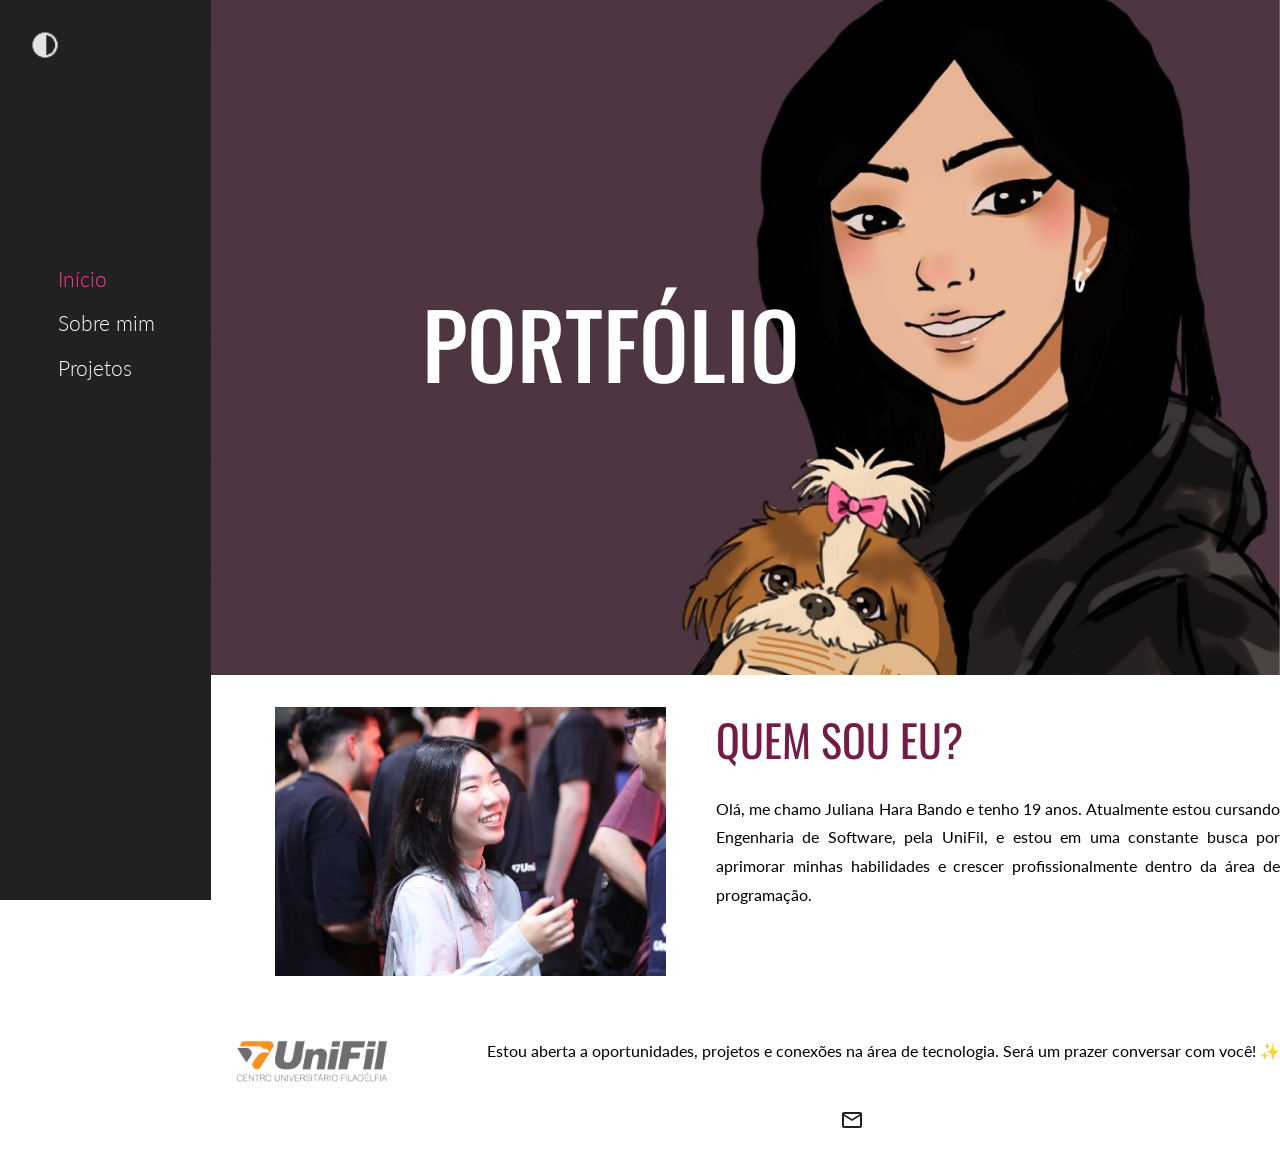
<file: index.html>
<!DOCTYPE html>
<html lang="pt-br">
<head>
    <meta charset="UTF-8">
    <meta name="viewport" content="width=device-width, initial-scale=1.0">
    <link rel="shortcut icon" href="images/Logo_UniFil_semfundo.png" type="image/x-icon">
    <link rel="stylesheet" href="style.css">
    <link rel="preconnect" href="https://fonts.googleapis.com">
    <link rel="preconnect" href="https://fonts.gstatic.com" crossorigin>
    <link href="https://fonts.googleapis.com/css2?family=Oswald:wght@200..700&display=swap" rel="stylesheet">
    <link href="https://fonts.googleapis.com/css2?family=Lato:ital,wght@0,100;0,300;0,400;0,700;0,900;1,100;1,300;1,400;1,700;1,900&display=swap" rel="stylesheet">
    <link rel="stylesheet" href="https://fonts.googleapis.com/css2?family=Material+Symbols+Outlined:opsz,wght,FILL,GRAD@20..48,100..700,0..1,-50..200&icon_names=mail" />
    <title>Portfólio Juliana Hara</title>
</head>
<body>
    <aside>
        <nav class="paginas">
            <img src="images/Icone_contraste.png" id= "iconeTema" alt="ALterar tema">
            <script src="temaescuro.js"></script>
            <h2><a href="index.html" class="ativa">Início</a></h2>
            <h2><a href="sobremim.html">Sobre mim</a></h2>
            <h2><a href="projetos.html">Projetos</a></h2>
        </nav>
    </aside>
    <main>
        <header>
            <h1>Portfólio</h1>
        </header>
        
        <section id="introducao">
            <div class="foto">
                <img src="images/Foto_inicio.jpg" alt="Foto de Juliana na Semana Tecnológica de 2025">
            </div>
            <div class="texto">
                <h2>Quem sou eu?</h2>
                <p>
                    Olá, me chamo Juliana Hara Bando e tenho 19 anos. Atualmente estou cursando Engenharia
                    de Software, pela UniFil, e estou em uma constante busca por aprimorar minhas habilidades
                    e crescer profissionalmente dentro da área de programação.
                </p>
            </div>
        </section>
        
        <footer>
            <div class="topo-footer">
                <div class="logo">
                    <img src="images/Logo_UniFil.png" alt="Logo da Instituição UniFil">
                </div>
                <div class="rodape">
                    <p>Estou aberta a oportunidades, projetos e conexões na área de tecnologia. Será um prazer conversar com você! ✨</p><br>
                </div>
            </div>
            <div class="contato">
                <a href="mailto:juliana.bando@edu.unifil.br" target="_blank">
                    <span class="material-symbols-outlined">mail</span>
                </a>
            </div>
        </footer>
    </main>
</body>
</html>
</file>
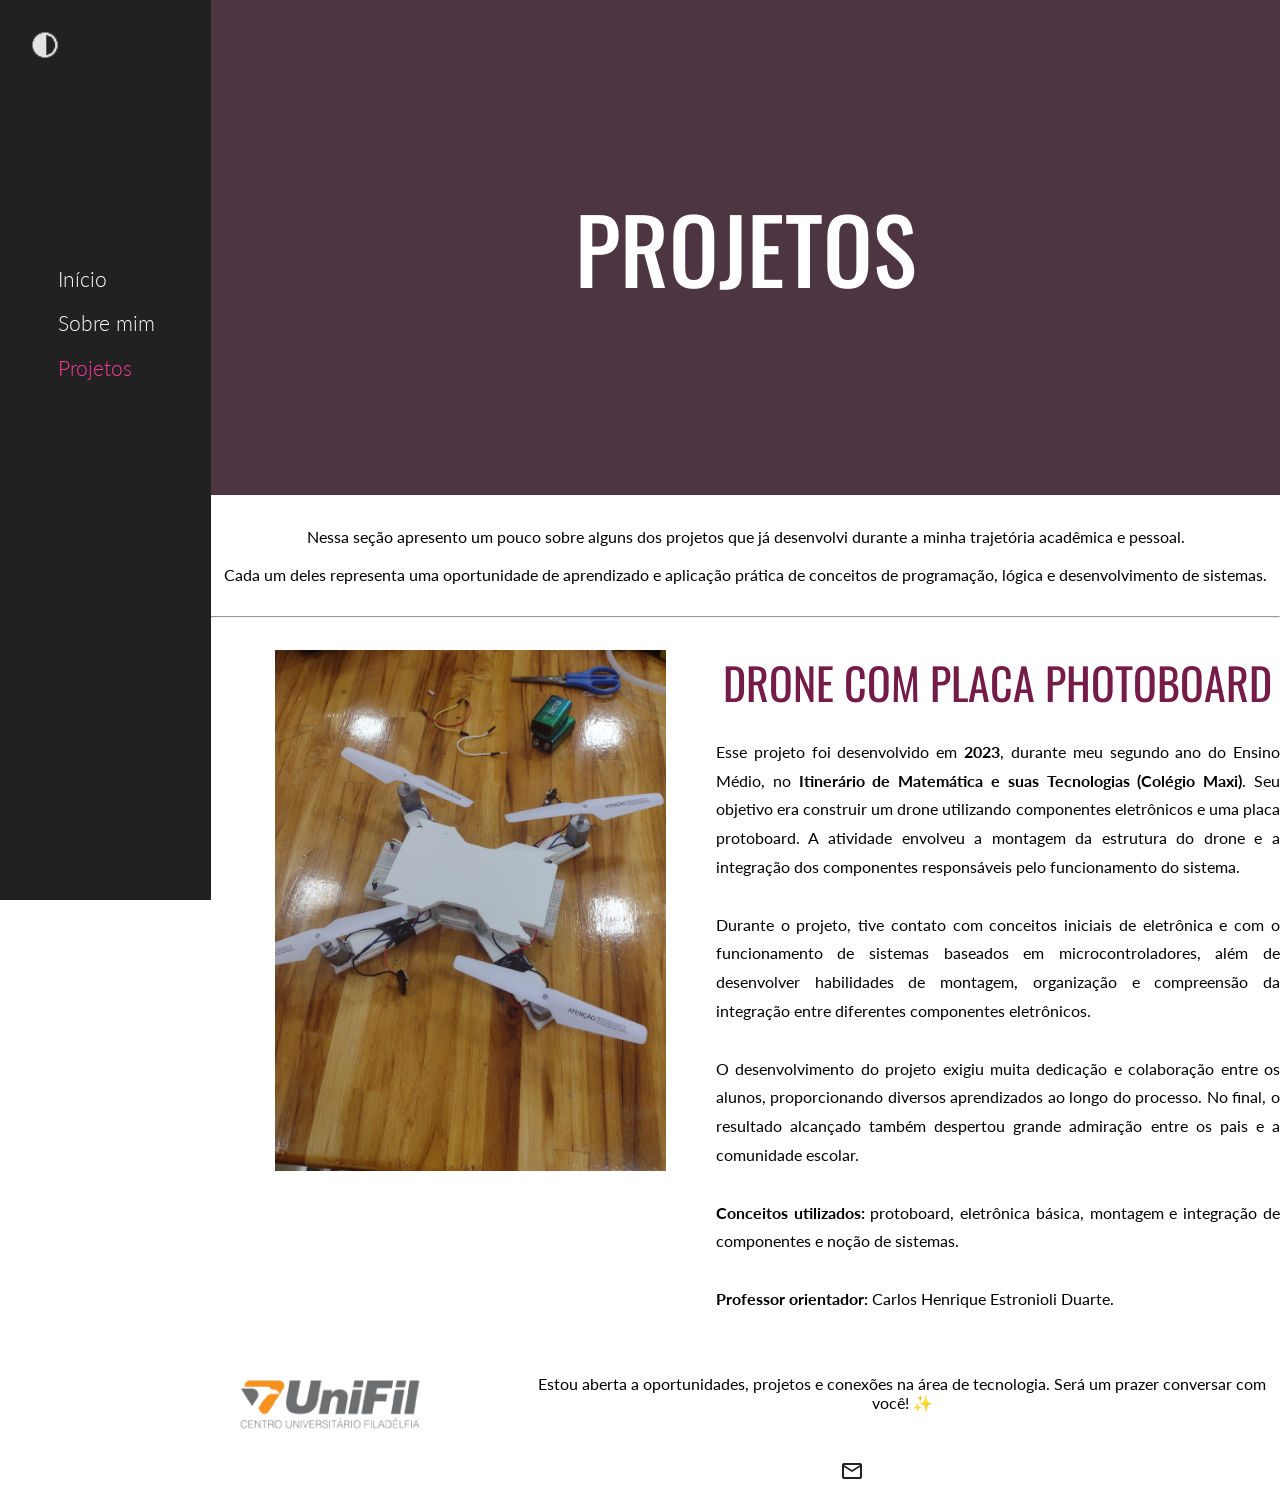
<file: projetos.html>
<!DOCTYPE html>
<html lang="pt-br">
<head>
    <meta charset="UTF-8">
    <meta name="viewport" content="width=device-width, initial-scale=1.0">
    <link rel="shortcut icon" href="images/Logo_UniFil_semfundo.png" type="image/x-icon">
    <link rel="preconnect" href="https://fonts.googleapis.com">
    <link rel="preconnect" href="https://fonts.gstatic.com" crossorigin>
    <link href="https://fonts.googleapis.com/css2?family=Oswald:wght@200..700&display=swap" rel="stylesheet">
    <link href="https://fonts.googleapis.com/css2?family=Lato:ital,wght@0,100;0,300;0,400;0,700;0,900;1,100;1,300;1,400;1,700;1,900&display=swap" rel="stylesheet">
    <link rel="stylesheet" href="https://fonts.googleapis.com/css2?family=Material+Symbols+Outlined:opsz,wght,FILL,GRAD@20..48,100..700,0..1,-50..200&icon_names=mail" />
    <link rel="stylesheet" href="projetos.css">
    <title>Projetos</title>
</head>
<body>
    <aside>
        <nav class="paginas">
            <img src="images/Icone_contraste.png" id= "iconeTema" alt="ALterar tema">
            <script src="temaescuro.js"></script>
            <h2><a href="index.html">Início</a></h2>
            <h2><a href="sobremim.html">Sobre mim</a></h2>
            <h2><a href="projetos.html" class="ativa">Projetos</a></h2>
        </nav>
    </aside>
    <main>
        <header>
            <h1>Projetos</h1>
        </header>

        <div class="introducao-pagina">
            <p>Nessa seção apresento um pouco sobre alguns dos projetos que já desenvolvi durante a minha trajetória acadêmica e pessoal. <br><br>
            Cada um deles representa uma oportunidade de aprendizado e aplicação prática de conceitos de programação, lógica e desenvolvimento de sistemas.</p>
        </div>
        <hr>
        <section id="trabalhos">
            <div class="foto-drone">
                <img src="images/Foto_drone_Ju.jpg" alt="Foto do drone feito com placa photoboard">
            </div>
            <div class="texto-drone">
                <h2>Drone com placa photoboard</h2>
                <p>
                    Esse projeto foi desenvolvido em <b>2023</b>, durante meu segundo ano do Ensino Médio, no <b>Itinerário de Matemática 
                    e suas Tecnologias (Colégio Maxi)</b>. Seu objetivo era construir um drone utilizando componentes eletrônicos e 
                    uma placa protoboard. A atividade envolveu a montagem da estrutura do drone e a integração dos componentes 
                    responsáveis pelo funcionamento do sistema. <br><br>

                    Durante o projeto, tive contato com conceitos iniciais de eletrônica e com o funcionamento de sistemas baseados 
                    em microcontroladores, além de desenvolver habilidades de montagem, organização e compreensão da integração entre 
                    diferentes componentes eletrônicos. <br><br>

                    O desenvolvimento do projeto exigiu muita dedicação e colaboração entre os alunos, proporcionando diversos aprendizados 
                    ao longo do processo. No final, o resultado alcançado também despertou grande admiração entre os pais e a comunidade escolar.
                    <br><br>

                    <b>Conceitos utilizados:</b> protoboard, eletrônica básica, montagem e integração de componentes e noção de sistemas. <br><br>

                    <b>Professor orientador:</b> Carlos Henrique Estronioli Duarte.
                </p>
            </div>
        </section>

        <footer>
            <div class="topo-footer">
                <div class="logo">
                    <img src="images/Logo_UniFil.png" alt="Logo da Instituição UniFil">
                </div>
                <div class="rodape">
                    <p>Estou aberta a oportunidades, projetos e conexões na área de tecnologia. Será um prazer conversar com você! ✨</p><br>
                </div>
            </div>
            <div class="contato">
                <a href="mailto:juliana.bando@edu.unifil.br" target="_blank">
                    <span class="material-symbols-outlined">mail</span>
            </div>
        </footer>
    </main>
</body>
</html>
</file>
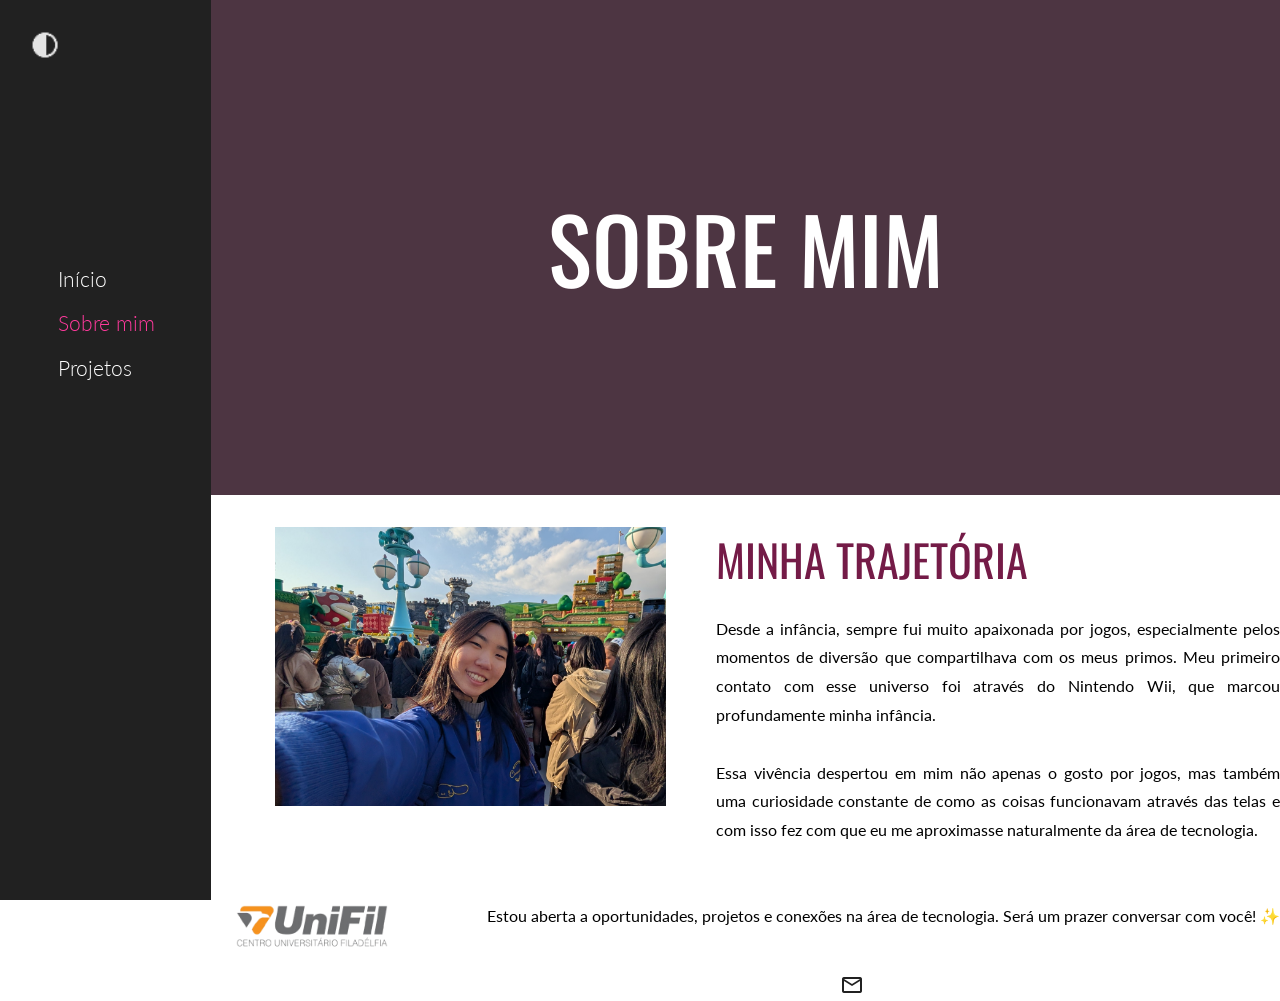
<file: sobremim.html>
<!DOCTYPE html>
<html lang="pt-br">
<head>
    <meta charset="UTF-8">
    <meta name="viewport" content="width=device-width, initial-scale=1.0">
    <link rel="shortcut icon" href="images/Logo_UniFil_semfundo.png" type="image/x-icon">
    <link rel="preconnect" href="https://fonts.googleapis.com">
    <link rel="preconnect" href="https://fonts.gstatic.com" crossorigin>
    <link href="https://fonts.googleapis.com/css2?family=Oswald:wght@200..700&display=swap" rel="stylesheet">
    <link href="https://fonts.googleapis.com/css2?family=Lato:ital,wght@0,100;0,300;0,400;0,700;0,900;1,100;1,300;1,400;1,700;1,900&display=swap" rel="stylesheet">
    <link rel="stylesheet" href="https://fonts.googleapis.com/css2?family=Material+Symbols+Outlined:opsz,wght,FILL,GRAD@20..48,100..700,0..1,-50..200&icon_names=mail" />
    <link rel="stylesheet" href="sobremim.css">
    <title>Sobre mim</title>
</head>
<body>
    <aside>
        <nav class="paginas">
            <img src="images/Icone_contraste.png" id= "iconeTema" alt="ALterar tema">
            <script src="temaescuro.js"></script>
            <h2><a href="index.html">Início</a></h2>
            <h2><a href="sobremim.html" class="ativa">Sobre mim</a></h2>
            <h2><a href="projetos.html">Projetos</a></h2>
        </nav>
    </aside>
    <main>
        <header>
            <h1>Sobre mim</h1>
        </header>
            
        <section id="curiosidades">
            <div class="foto">
                <img src="images/Foto_Ju_USJ.jpg" alt="Foto de Juliana no Parque Universal Studios Japan, Super Nintendo World">
            </div>
            <div class="texto">
                <h2>Minha Trajetória</h2>
                <p>
                    Desde a infância, sempre fui muito apaixonada por jogos, especialmente pelos momentos de
                    diversão que compartilhava com os meus primos. Meu primeiro contato com esse universo
                    foi através do Nintendo Wii, que marcou profundamente minha infância. <br><br>
                    Essa vivência despertou em mim não apenas o gosto por jogos, mas também uma curiosidade
                    constante de como as coisas funcionavam através das telas e com isso fez com que eu me
                    aproximasse naturalmente da área de tecnologia.
                </p>
            </div>
        </section>

        <footer>
            <div class="topo-footer">
                <div class="logo">
                    <img src="images/Logo_UniFil.png" alt="Logo da Instituição UniFil">
                </div>
                <div class="rodape">
                    <p>Estou aberta a oportunidades, projetos e conexões na área de tecnologia. Será um prazer conversar com você! ✨</p><br>
                </div>
            </div>
            <div class="contato">
                <a href="mailto:juliana.bando@edu.unifil.br" target="_blank">
                    <span class="material-symbols-outlined">mail</span>
            </div>
        </footer>
    </main>
</body>
</html>
</file>
<file: style.css>
/* cores:
#4d3542
#212121
#ff4d97
*/

* {
    margin: 0;
    padding: 0;
    box-sizing: border-box;
}

main {
    margin-left: 16.5%;
}

header {
    min-height: 75vh;

    background-color: #4d3542;
    background-image: url(images/Capa_de_fundo_portfolio_Ju.jpg);
    background-size: auto 130%;
    background-position: right;
    background-repeat: no-repeat;
}

h1 {
    text-transform: uppercase;
    font-size: 90px;
    font-weight: 450;
    font-family: "Oswald", sans-serif;

    color: white;

    position: absolute;

    left: 33%;
    top: 38%;

    transform: translateY(-50%);

    margin: 0;
}

nav {
    width: 16.5%;
    height: 100vh;

    top: 0;
    left: 0;

    display: flex;
    flex-direction: column;

    position: fixed;

    padding-top: 16rem;
    padding-left: 3rem;

    text-align: left;

    font-size: 14px;
    background-color: #212121;
}

#iconeTema {
    position: absolute;
    width: 30px;
    top: 30px;
    left: 30px;

    cursor: pointer;
    transition: 0.3s;
}

.paginas a {
    color: white;
    text-decoration: none;
}

.paginas a.ativa,
.paginas a:hover {
    color: #ff3a9d;
}

nav > h2 {
    padding: 6%;
    font-family: "Lato", sans-serif;
    font-weight: 300;
}

section {
    display: grid;
    padding-left: 6%;
    padding-top: 3%;
}

#introducao {
    display: flex;
    gap: 50px;
}

.foto img {
    width: 450px;
    height: auto;
    max-width: 100%;
}

.texto > h2 {
    max-width: 600px;

    font-size: 44px;
    font-family: "Oswald", sans-serif;
    font-weight: 400;

    color: #741b47;

    text-align: left;
    text-transform: uppercase;
}

.texto > p {
    text-align: justify;

    font-family: "Lato", sans-serif;
    line-height: 1.8;

    padding-top: 4%;
    max-width: 650px;
}

footer {
    text-align: center;
    padding-top: 3%;
    padding-bottom: 3%;
}

.topo-footer {
    display: flex;
    gap: 7%;
    justify-content: center;
    align-items: center;
}

.logo img {
    width: 200px;
    max-width: 100%;
}

.rodape > p {
    font-family: "Lato", sans-serif;
}

.contato {
    flex-basis: 100%;
    margin-left: 20%;
}

.contato span {
    color: #212121;
}

@media (max-width: 600px) {

    main {
        margin-left: 0;
    }

    nav {
        position: relative;
        width: 100%;
        height: auto;

        padding: 20px;

        flex-direction: row;
        justify-content: center;
        align-items: center;
        gap: 15px;
    }

    nav h2 {
        padding: 0;
    }

    #iconeTema {
        position: static;
        width: 25px;
    }

    header {
        min-height: 300px;

        background-size: contain;
        background-position: bottom;
        background-repeat: no-repeat;

        background-color: #4d3542;       
    }

    h1 {
        font-size: 50px;

        position: absolute;

        left: 15%;
        bottom: 63%;

        top: auto;
        transform: none;

        margin: 0;
    }

    section {
        padding: 30px 20px;
    }

    #introducao {
        flex-direction: column;
        text-align: center;
        gap: 30px;
    }

    .foto img {
        width: 100%;
        max-width: 320px;
    }

    .texto > h2 {
        font-size: 32px;
        text-align: center;
    }

    .texto > p {
        text-align: justify;
        max-width: 100%;
    }

    .topo-footer {
        flex-direction: column;
        gap: 20px;
    }

    .logo img {
        width: 150px;
    }

    .contato {
        margin-left: 0;
    }
}

body.escuro section,
body.escuro footer,
body.escuro .introducao-pagina {
    background-color: #121212;
}

body.escuro p,
body.escuro .contato span {
    color: white;
}
</file>
<file: projetos.css>
/* cores: 
#4d3542
#212121
#ff4d97
colocar o justify no paragrafo que escrevi sobre mim na página inicial (deixa as letras alinhadas)
*/
* { 
    margin: 0;
    padding: 0;
    box-sizing: border-box;
}


main {
    margin-left: 16.5%;
}

header {
    height: 55vh;
    background-color: #4d3542;

    display: flex;
    justify-content: center;
    align-items: center;
}

.introducao-pagina p {
    padding-top: 3%;
    padding-bottom: 3%;
    text-align: center;
    font-family: "Lato", sans-serif;
}

h1 {
    text-transform: uppercase;
    font-size: 90px;
    font-weight: 450;
    font-family: "Oswald", sans-serif;

    color: white;

    margin: 0;
    text-align: center;
}

nav {
    width: 16.5%;
    height: 100vh;

    top: 0;
    left: 0;

    display: flex;
    flex-direction: column;

    position: fixed;

    padding-top: 16rem;
    padding-left: 3rem;

    text-align: left;

    font-size: 14px;
    background-color: #212121;
}

#iconeTema {
    position: absolute;

    width: 30px;
    top: 30px;
    left: 30px;

    cursor: pointer;
    transition: 0.3s;
}

.paginas a {
    color: white;
    text-decoration: none;
}

.paginas a.ativa, .paginas a:hover {
    color:#ff3a9d;
}

nav > h2 {
    padding: 6%;
    font-family: "Lato", sans-serif;
    font-weight: 300;
    font-style: normal;
}

section {
    display: grid;
    padding-left: 6%;
    padding-top: 3%;
}

#trabalhos {
    display: flex;
    gap: 50px;
    overflow: hidden;
}

.foto-drone img {
    width: 450px;
    height: auto;
    max-width: 100%;
    transition: 0.4s;
}

.foto-drone img:hover {
    transform: scale(1.1);
}

.texto-drone > h2 {
    top: 0;
    max-width: 600px;

    font-size: 44px;
    font-family: "Oswald", sans-serif;
    font-weight: 400;

    color: #741b47;

    text-align: center;
    text-transform: uppercase;
}

.texto-drone > p {
    text-align: justify;

    font-family: "Lato", sans-serif;
    line-height: 1.8;

    padding-top: 4%;
    max-width: 650px;
}

footer {
    text-align: center;

    padding-top: 3%;
}

.topo-footer {
    display: flex;
    gap: 7%;
    justify-content: center;
    align-items: center;
}

.logo img {
    width: 250px;
    max-width: 100%;
}

.rodape > p {
    font-family: "Lato", sans-serif;
}

.contato {
    flex-basis: 100%;
    margin-left: 20%;
}

.contato span {
    color:#212121;
}

@media (max-width: 600px) {
    header {
        min-height: 100px;
        height: 300px;

        background-color: #4d3542;    
        
        display: flex;
        justify-content: center;
        align-items: center;
    }

    main {
        margin-left: 0;
    }

    h1 {
        font-size: 50px;
        margin: 0;
        text-align: center;
    }

     nav {
        position: relative;
        width: 100%;
        height: auto;

        padding: 20px;

        flex-direction: row;
        justify-content: center;
        align-items: center;
        gap: 15px;
    }
    
    nav h2 {
        padding: 0;
    }

     #iconeTema {
        position: static;
        width: 25px;
    }

    section {
        padding: 30px 20px;
    }

    #trabalhos {
        flex-direction: column;
        text-align: center;
        gap: 30px;
    }

    .introducao-pagina{
        padding: 30px 20px;
        text-align: justify;
    }

    .texto-drone > h2 {
        font-size: 32px;
        text-align: center;
    }

    .texto-drone > p {
        text-align: justify;
    }

    .topo-footer {
        flex-direction: column;
    }

    .logo img {
        width: 150px;
    }

    .contato {
        margin-left: 0;
    }
}

/* Trocando o tema para escuro */

body.escuro section, body.escuro footer, body.escuro .introducao-pagina {
    background-color: #121212;
}

body.escuro p, body.escuro .contato span {
    color: white;
}
</file>
<file: sobremim.css>
/* cores: 
#4d3542
#212121
#ff4d97
colocar o justify no paragrafo que escrevi sobre mim na página inicial (deixa as letras alinhadas)
*/
* { 
    margin: 0;
    padding: 0;
    box-sizing: border-box;
}

main {
    margin-left: 16.5%;
}

header {
    height: 55vh;
    background-color: #4d3542;

    display: flex;
    justify-content: center;
    align-items: center;
}

h1 {
    text-transform: uppercase;
    font-size: 90px;
    font-weight: 450;
    font-family: "Oswald", sans-serif;

    color: white;

    margin: 0;
    text-align: center;
}

nav {
    width: 16.5%;
    height: 100vh;

    top: 0;
    left: 0;

    display: flex;
    flex-direction: column;

    position: fixed;

    padding-top: 16rem;
    padding-left: 3rem;

    text-align: left;

    font-size: 14px;
    background-color: #212121;
}

#iconeTema {
    position: absolute;

    width: 30px;
    top: 30px;
    left: 30px;

    cursor: pointer;
    transition: 0.3s;
}

.paginas a {
    color: white;
    text-decoration: none;
}

.paginas a.ativa, .paginas a:hover {
    color:#ff3a9d;
}

nav > h2 {
    padding: 6%;
    font-family: "Lato", sans-serif;
    font-weight: 300;
    font-style: normal;
}

section {
    display: grid;
    padding-left: 6%;
    padding-top: 3%;
}

#curiosidades {
    display: flex;
    gap: 50px;
}

.foto img {
    width: 450px;
    height: auto;
    max-width: 100%;
}

.texto > h2 {
    top: 0;
    max-width: 600px;

    font-size: 44px;
    font-family: "Oswald", sans-serif;
    font-weight: 400;

    color: #741b47;

    text-align: left;
    text-transform: uppercase;
}

.texto > p {
    text-align: justify;

    font-family: "Lato", sans-serif;
    line-height: 1.8;

    padding-top: 4%;
    max-width: 650px;
}

footer {
    text-align: center;

    padding-top: 3%;
}

.topo-footer {
    display: flex;
    gap: 7%;
    justify-content: center;
    align-items: center;
}

.logo img {
    width: 200px;
    max-width: 100%;
}

.rodape > p {
    font-family: "Lato", sans-serif;
}

.contato {
    flex-basis: 100%;
    margin-left: 20%;
}

.contato span {
    color:#212121;
}

@media (max-width: 600px) {
    header {
        min-height: 100px;
        height: 300px;

        background-color: #4d3542;    
        
        display: flex;
        justify-content: center;
        align-items: center;
    }

    main {
        margin-left: 0;
    }

    h1 {
        font-size: 50px;
        margin: 0;
        text-align: center;
    }

    nav {
        position: relative;
        width: 100%;
        height: auto;

        padding: 20px;

        flex-direction: row;
        justify-content: center;
        align-items: center;
        gap: 15px;
    }

    nav h2 {
        padding: 0;
    }

     #iconeTema {
        position: static;
        width: 25px;
    }

    section {
        padding: 30px 20px;
    }

    #curiosidades {
        flex-direction: column;
        text-align: center;
        gap: 30px;
    }

    .texto > h2 {
        font-size: 32px;
        text-align: center;
    }

    .texto > p {
        text-align: justify;
    }

    .topo-footer {
        flex-direction: column;
    }

    .logo img {
        width: 150px;
    }

    .contato {
        margin-left: 0;
    }
}

/* Trocando o tema para escuro */

body.escuro section, body.escuro footer, body.escuro .introducao-pagina {
    background-color: #121212;
}

body.escuro p, body.escuro .contato span {
    color: white;
}
</file>
